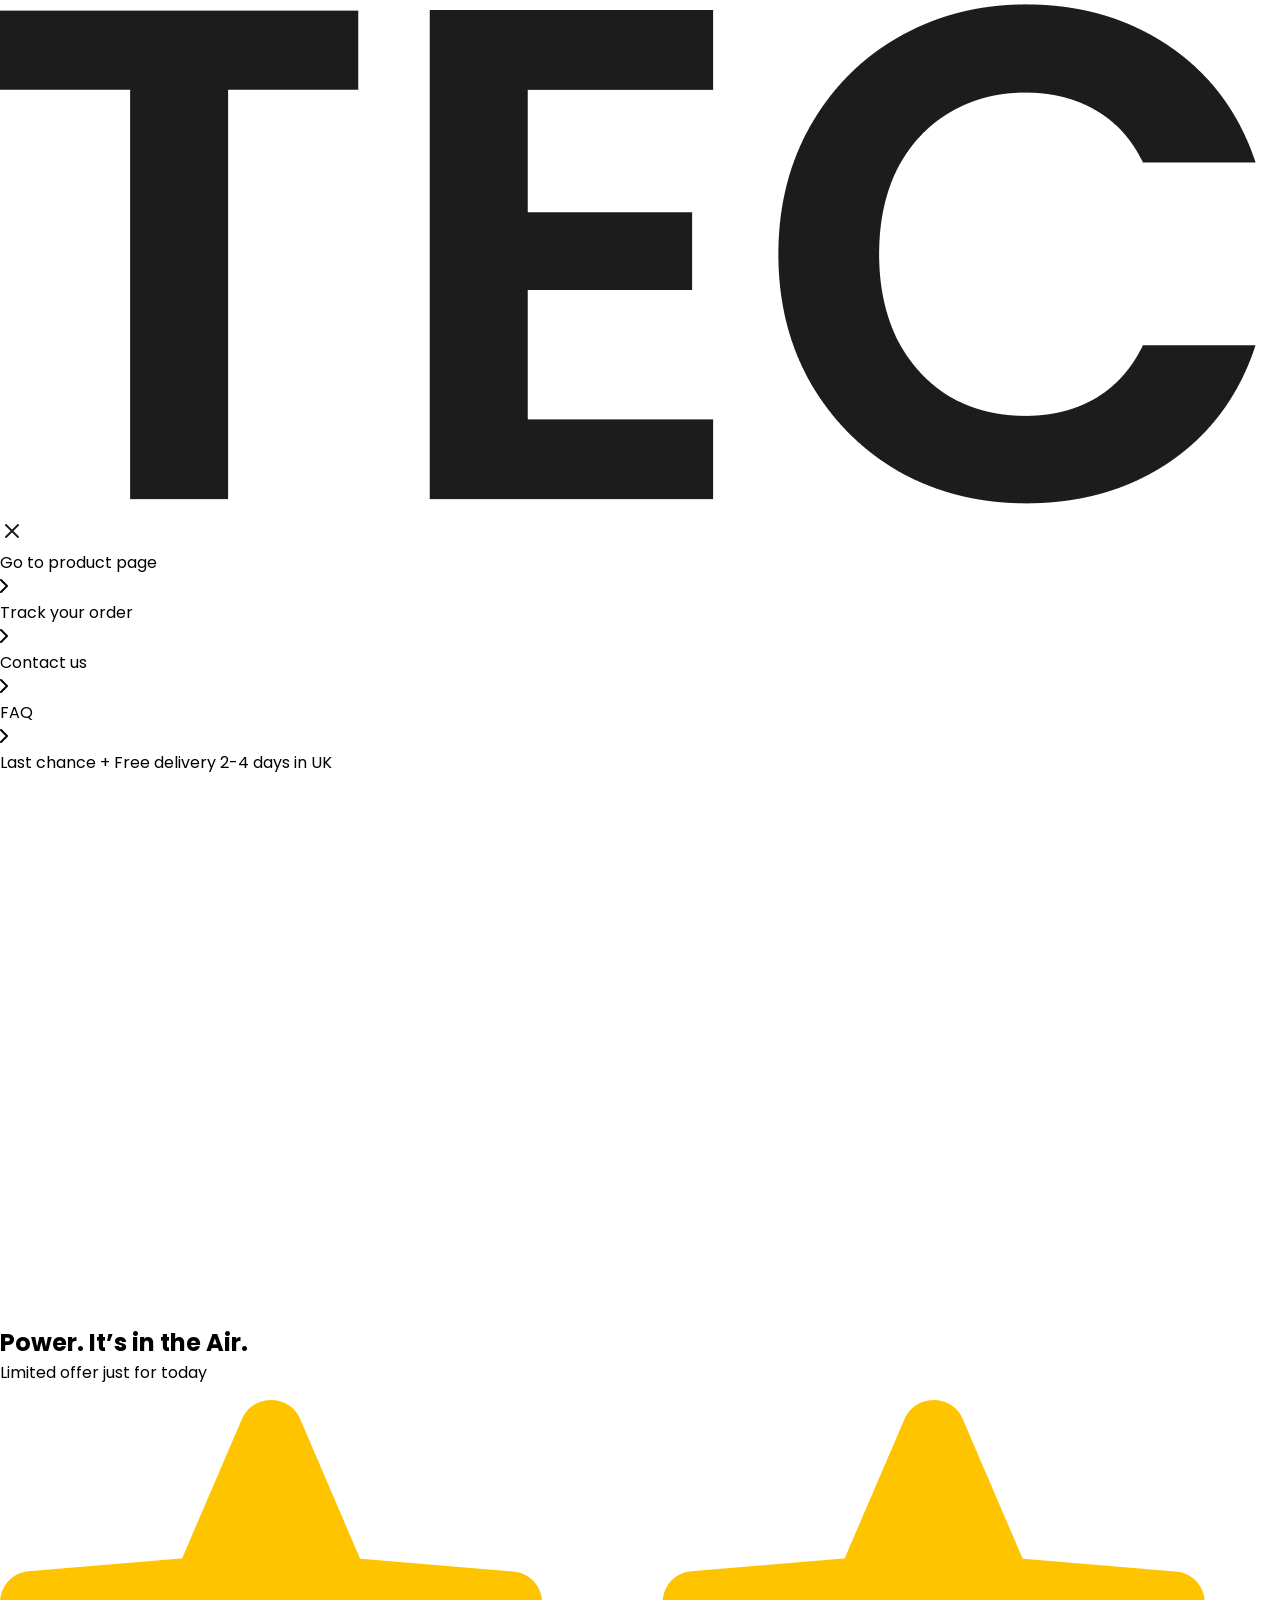
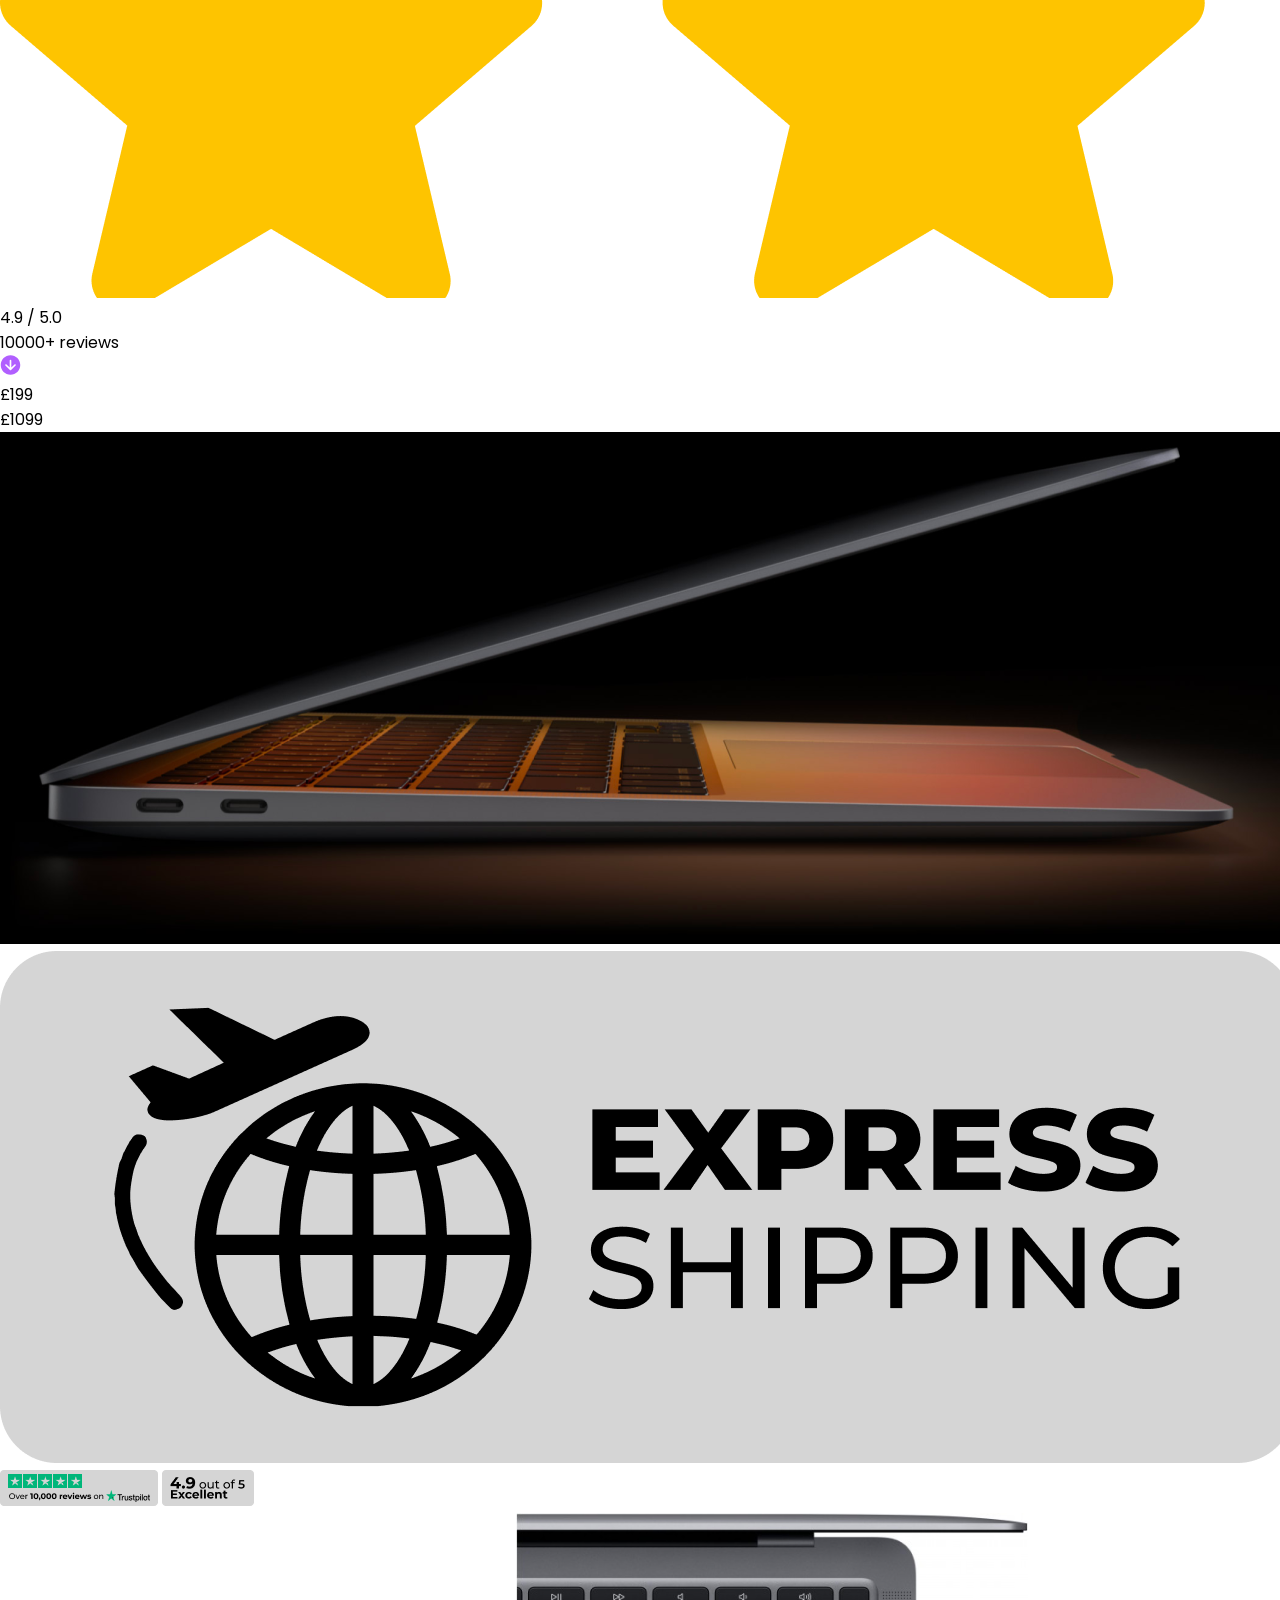
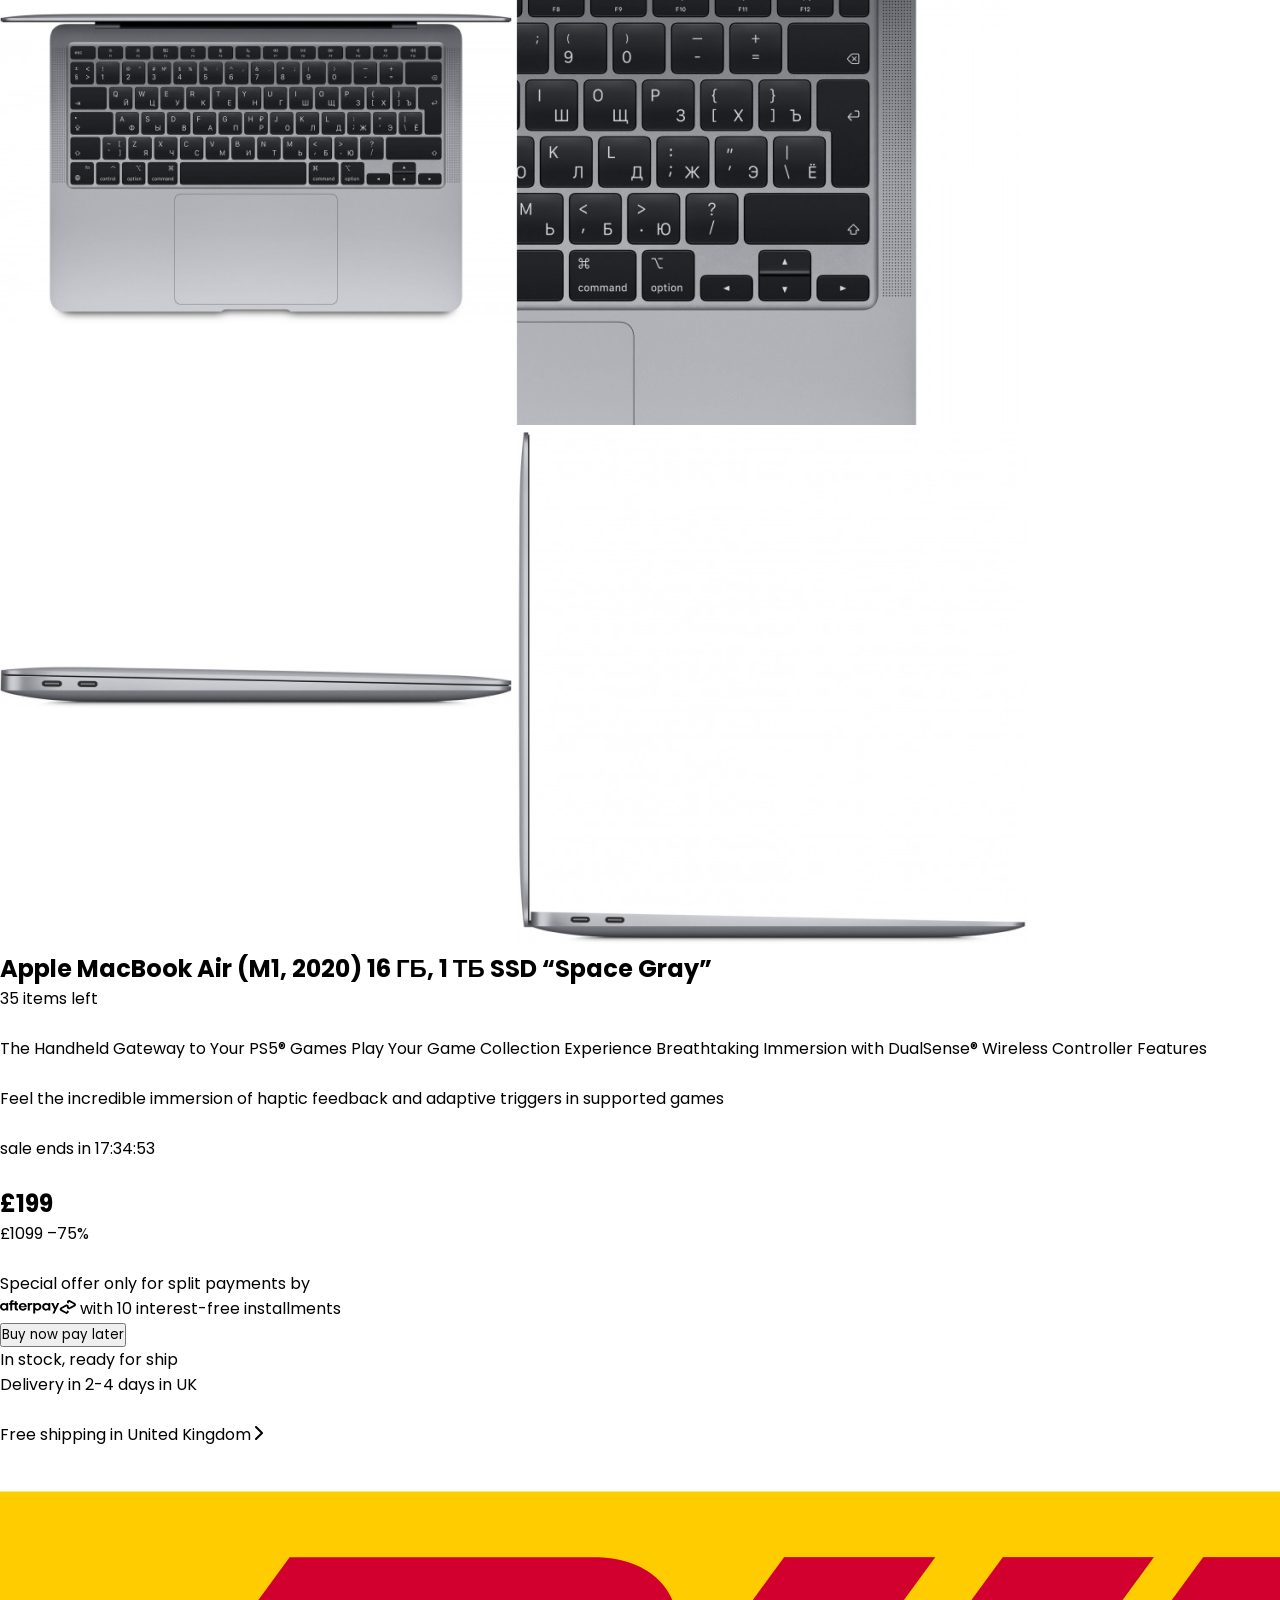
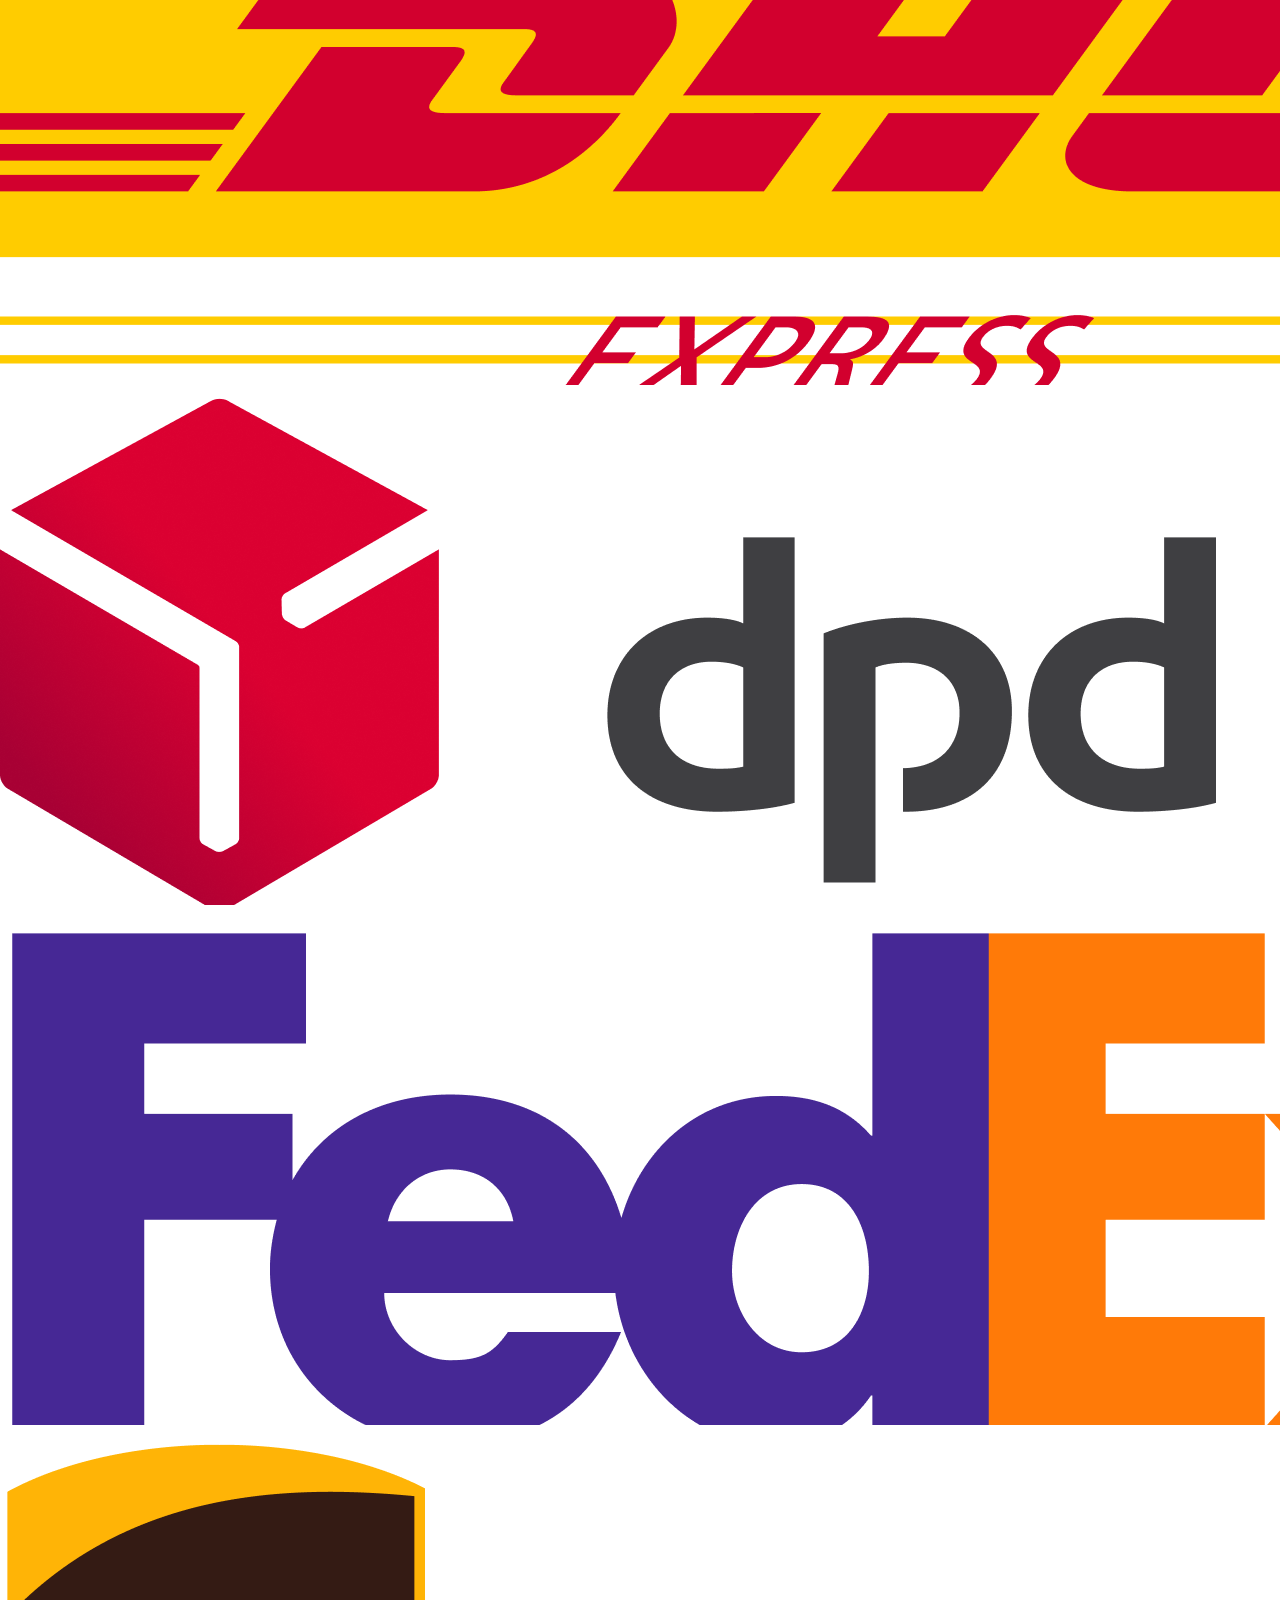
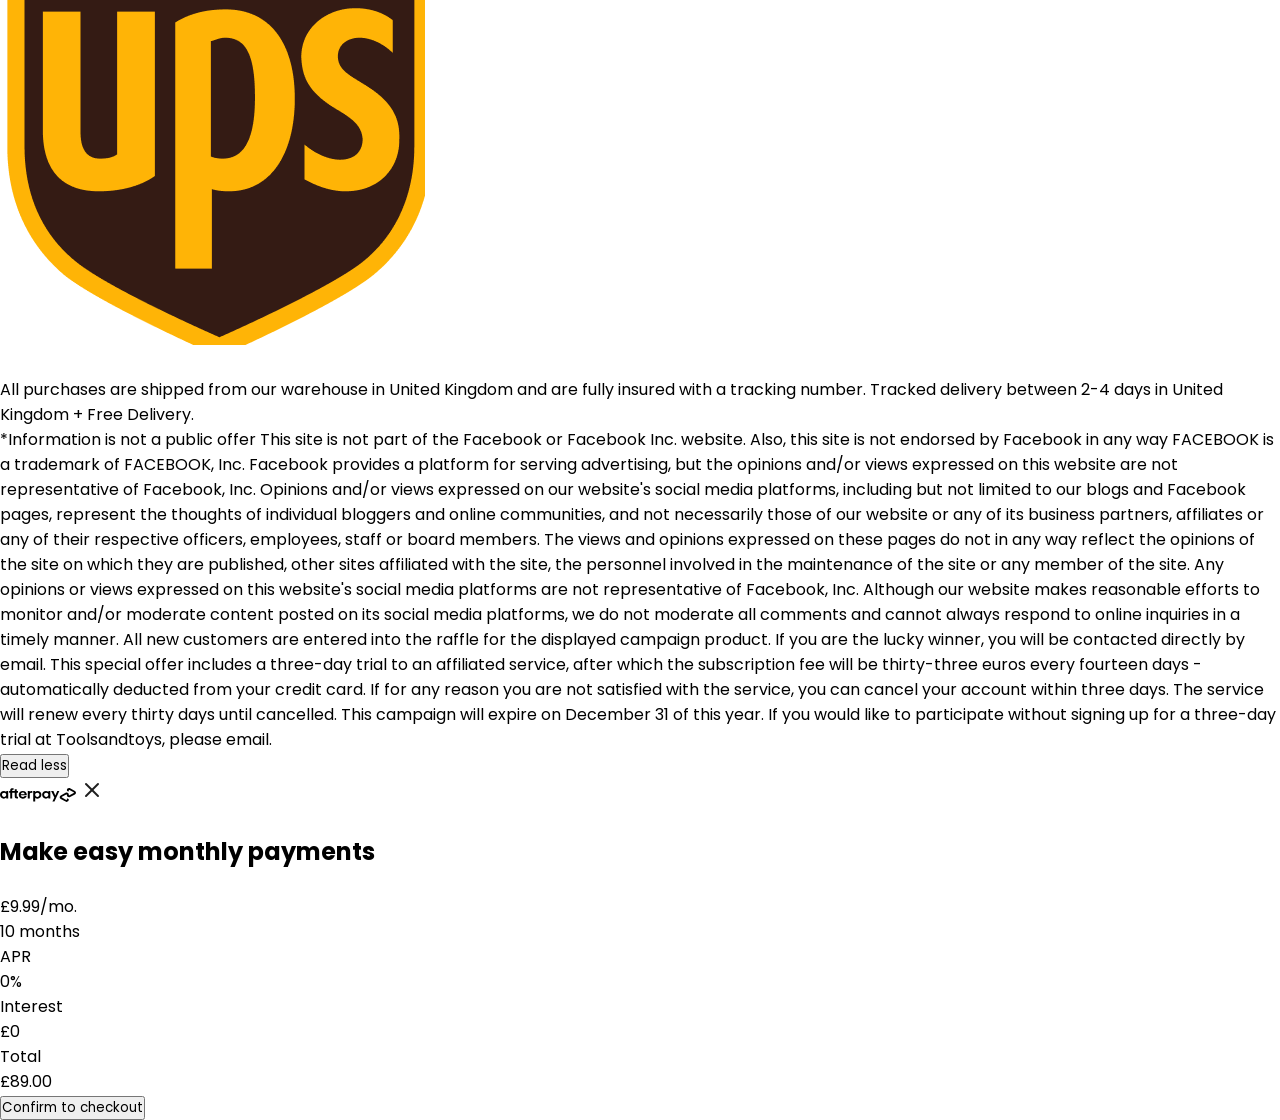
<file: src/index.html>
<!DOCTYPE html>
<html lang="en">
  <head>
    <meta charset="UTF-8" />
    <meta name="viewport" content="width=device-width, initial-scale=1.0" />
    <title>TECHNOPARK</title>

    <link rel="stylesheet" href="./style.css" />
  </head>

  <body>
    <div class="menu" id="menu">
      <div class="head">
        <img src="./assets/images/logo-menu.png" alt="logo" />
        <img src="./assets/icons/close.svg" alt="close" id="close" />
      </div>

      <nav>
        <ul>
          <li>
            <p>Go to product page</p>
            <img src="./assets/icons/arrow-right.svg" alt="arrow" />
          </li>

          <li>
            <p>Track your order</p>
            <img src="./assets/icons/arrow-right.svg" alt="arrow" />
          </li>

          <li>
            <p>Contact us</p>
            <img src="./assets/icons/arrow-right.svg" alt="arrow" />
          </li>

          <li>
            <p>FAQ</p>
            <img src="./assets/icons/arrow-right.svg" alt="arrow" />
          </li>
        </ul>
      </nav>
    </div>

    <header>
      <p>Last chance + Free delivery 2-4 days in UK</p>

      <div>
        <img src="./assets/images/logo.png" alt="logo" />

        <img src="./assets/icons/menu.svg" alt="menu" id="burger" />
      </div>
    </header>

    <main>
      <section class="intro">
        <h1>Power. It’s in the Air.</h1>

        <p>Limited offer just for today</p>

        <div class="rating-reviews">
          <div class="rating">
            <img src="./assets/images/stars.png" alt="stars" />

            <p>4.9 / 5.0</p>
          </div>

          <div class="reviews">
            <p>10000+ reviews</p>

            <img
              src="./assets/icons/circle-down-arrow.svg"
              alt="circle-down-arrow"
            />
          </div>
        </div>

        <div class="discount">
          <p>£199</p>
          <p>£1099</p>
        </div>

        <img src="./assets/images/intro-background.png" alt="laptop" />

        <div class="partners">
          <img src="./assets/images/express.png" alt="express" />
          <img src="./assets/images/truspilot.png" alt="truspilot" />
          <img src="./assets/images/excellent.png" alt="excellent" />
        </div>
      </section>

      <section class="carousel">
        <img src="./assets/images/first-slide.png" alt="first-slide" />
        <img src="./assets/images/second-slide.png" alt="second-slide" />
        <img src="./assets/images/third-slide.png" alt="third-slide" />
        <img src="./assets/images/fourth-slide.png" alt="fourth-slide" />
      </section>

      <section class="about">
        <h1>Apple MacBook Air (M1, 2020) 16 ГБ, 1 ТБ SSD “Space Gray”</h1>

        <p class="red-text">35 items left</p>

        <div class="line"></div>

        <div class="thumb"></div>

        <br />

        <p>
          The Handheld Gateway to Your PS5® Games Play Your Game Collection
          Experience Breathtaking Immersion with DualSense® Wireless Controller
          Features

          <br />
          <br />

          Feel the incredible immersion of haptic feedback and adaptive triggers
          in supported games
        </p>

        <br />

        <p class="sale">sale ends in <span>17:34:53</span></p>

        <br />

        <h1>£199</h1>

        <p class="discount"><span>£1099</span> <span>–75%</span></p>

        <br />

        <div class="afterpay">
          Special offer only for split payments by <br />

          <p>
            <img src="./assets/icons/afterpay-logo.svg" alt="afterpay-logo" />
            with 10 interest-free installments
          </p>
        </div>

        <div class="button" id="buy">
          <button>Buy now pay later</button>
        </div>

        <p>
          In stock, ready for ship <br />
          Delivery in 2-4 days in UK
        </p>

        <br />

        <p class="free">
          Free shipping in United Kingdom
          <img src="./assets/icons/arrow-right.svg" alt="arrow-top" />
        </p>

        <br />

        <div class="firms">
          <img src="./assets/images/dhl.png" alt="dhl" />
          <img src="./assets/images/dpd.png" alt="dpd" />
          <img src="./assets/images/fedex.png" alt="fedex" />
          <img src="./assets/images/ups.png" alt="ups" />
        </div>

        <br />

        <p>
          All purchases are shipped from our warehouse in United Kingdom and are
          fully insured with a tracking number. Tracked delivery between 2-4
          days in United Kingdom + Free Delivery.
        </p>
      </section>
    </main>

    <footer>
      <p>
        *Information is not a public offer This site is not part of the Facebook
        or Facebook Inc. website. Also, this site is not endorsed by Facebook in
        any way FACEBOOK is a trademark of FACEBOOK, Inc. Facebook provides a
        platform for serving advertising, but the opinions and/or views
        expressed on this website are not representative of Facebook, Inc.
        Opinions and/or views expressed on our website's social media platforms,
        including but not limited to our blogs and Facebook pages, represent the
        thoughts of individual bloggers and online communities, and not
        necessarily those of our website or any of its business partners,
        affiliates or any of their respective officers, employees, staff or
        board members. The views and opinions expressed on these pages do not in
        any way reflect the opinions of the site on which they are published,
        other sites affiliated with the site, the personnel involved in the
        maintenance of the site or any member of the site. Any opinions or views
        expressed on this website's social media platforms are not
        representative of Facebook, Inc. Although our website makes reasonable
        efforts to monitor and/or moderate content posted on its social media
        platforms, we do not moderate all comments and cannot always respond to
        online inquiries in a timely manner. All new customers are entered into
        the raffle for the displayed campaign product. If you are the lucky
        winner, you will be contacted directly by email. This special offer
        includes a three-day trial to an affiliated service, after which the
        subscription fee will be thirty-three euros every fourteen days -
        automatically deducted from your credit card. If for any reason you are
        not satisfied with the service, you can cancel your account within three
        days. The service will renew every thirty days until cancelled. This
        campaign will expire on December 31 of this year. If you would like to
        participate without signing up for a three-day trial at Toolsandtoys,
        please email.
      </p>

      <button>Read less</button>
    </footer>

    <div class="card" id="card">
      <div class="head">
        <img src="./assets/icons/afterpay-logo.svg" alt="afterpay-logo" />
        <img src="./assets/icons/close.svg" alt="close" id="close-card" />
      </div>

      <br />

      <h2>Make easy monthly payments</h2>

      <br />

      <div class="content">
        <div class="head">
          <p>£9.99/mo.</p>
          <p>10 months</p>
        </div>

        <div class="main">
          <div>
            <p class="title">APR</p>
            <p>0%</p>
          </div>

          <div>
            <p class="title">Interest</p>
            <p>£0</p>
          </div>

          <div>
            <p class="title">Total</p>
            <p>£89.00</p>
          </div>
        </div>
      </div>

      <div class="button">
        <button>Confirm to checkout</button>
      </div>
    </div>

    <script src="./script.js"></script>
  </body>
</html>
</file>
<file: src/style.css>
@import url("https://fonts.googleapis.com/css2?family=Poppins:wght@100;200;300;400;500;600;700;800;900&display=swap");

* {
  margin: 0;
  padding: 0;
  box-sizing: border-box;
  font-family: "Poppins", sans-serif;
}

@media screen and (min-width: 350px) and (max-width: 600px) {
  .menu {
    width: 100%;
    height: 100vh;
    background-color: white;
    position: absolute;
    display: flex;
    flex-direction: column;
    gap: 40px;
    padding: 18px 12px;
    display: none;
  }

  .work {
    display: block;
  }

  .menu > .head {
    display: flex;
    justify-content: space-between;
    margin-bottom: 40px;
  }

  .menu > .head > img:first-child {
    width: 258px;
  }

  .menu > .head > img:last-child {
    cursor: pointer;
  }

  .menu > nav > ul {
    display: flex;
    flex-direction: column;
    gap: 24px;
  }

  .menu > nav > ul > li {
    display: flex;
    justify-content: space-between;
    cursor: pointer;
    padding: 0 10px;
  }

  .menu > nav > ul > li > p {
    font-weight: bold;
    text-shadow: 3px 3px 7px black;
  }

  header {
    background-color: black;
  }

  header > p {
    text-align: center;
    font-size: 0.75rem;
    color: white;
    background-color: #ec6566;
    padding: 3px 24px;
  }

  header > div {
    padding: 28px 24px;
    display: flex;
    justify-content: center;
    gap: 1rem;
  }

  header > div > img:first-child {
    width: 258px;
  }

  header > div > img:last-child {
    width: 24px;
    cursor: pointer;
  }

  main > .intro {
    background-color: black;
    display: flex;
    flex-direction: column;
    justify-content: center;
    align-items: center;
    padding-bottom: 32px;
  }

  main > .intro > h1 {
    padding-top: 10px;
    text-align: center;
    font-size: 2rem;
    background-clip: text;
    color: transparent;
    background-image: linear-gradient(
      60deg,
      rgba(142, 139, 139, 1) 44%,
      rgba(255, 248, 248, 1) 70%
    );
  }

  main > .intro > p {
    margin-top: 10px;
    text-align: center;
    font-size: 1rem;
    background-clip: text;
    color: transparent;
    background-image: linear-gradient(
      60deg,
      rgba(142, 139, 139, 1) 44%,
      rgba(255, 248, 248, 1) 70%
    );
  }

  main > .intro > .rating-reviews {
    margin-top: 16px;
    padding: 10px;
    background-color: white;
    width: fit-content;
    display: flex;
    flex-direction: column;
    gap: 16px;
    border-radius: 16px;
  }

  main > .intro > .rating-reviews > .rating {
    display: flex;
    align-items: center;
    gap: 9px;
  }

  main > .intro > .rating-reviews > .rating > img {
    width: 106px;
    height: 17px;
  }

  main > .intro > .rating-reviews > .reviews {
    display: flex;
    justify-content: center;
    align-items: center;
    gap: 9px;
  }

  main > .intro > .rating-reviews > .reviews > img {
    width: 20px;
    height: 20px;
  }

  main > .intro > .discount {
    margin-top: 25px;
    display: flex;
    align-items: center;
    color: white;
    gap: 20px;
  }

  main > .intro > .discount p:first-child {
    font-size: 2.5rem;
    font-weight: bold;
  }

  main > .intro > .discount p:last-child {
    font-size: 1.8rem;
    text-decoration: line-through;
    text-decoration-color: red;
  }

  main > .intro > img {
    margin-top: 60px;
    width: 100%;
  }

  main > .intro > .partners {
    margin-top: 30px;
    display: flex;
    gap: 4px;
  }

  main > .intro > .partners img:first-child {
    width: 91px;
  }

  main > .carousel {
    display: flex;
    gap: 24px;
    overflow-x: auto;
    margin: 0 24px;
  }

  main > .carousel > img {
    width: 100%;
  }

  main > .about {
    margin: 24px 24px;
  }

  main > .about > h1 {
    font-size: 2rem;
  }

  main > .about > .red-text {
    color: red;
    font-weight: bold;
    margin: 20px 0 10px;
  }

  main > .about > .line {
    border: 5px solid #ebeae8;
    border-radius: 8px;
  }

  main > .about > .thumb {
    border: 5px solid red;
    border-radius: 8px;
    width: 120px;
    position: relative;
    bottom: 10px;
  }

  main > .about > .sale {
    text-align: center;
    font-weight: 500;
  }

  main > .about > .sale > span {
    color: #b15fff;
  }

  main > .about > .discount > span:first-child {
    text-decoration: line-through;
    text-decoration-color: red;
  }

  main > .about > .discount > span:last-child {
    color: red;
    text-decoration: none;
  }

  main > .about > .afterpay {
    text-align: center;
    font-weight: bold;
  }

  main > .about > .afterpay > p {
    display: flex;
    justify-content: center;
    align-items: center;
    gap: 5px;
  }

  main > .about > .button {
    margin: 16px 0;
    display: flex;
    justify-content: center;
  }

  main > .about > .button > button {
    background-color: #b0fde4;
    padding: 14px 105px;
    width: 100%;
    border: none;
    font-weight: bold;
    cursor: pointer;
  }

  main > .about > .free {
    font-size: 1.6rem;
    font-weight: bold;
  }

  main > .about > .free > img {
    transform: rotate(270deg);
    margin-left: 10px;
    width: 20px;
    height: 20px;
  }

  main > .about > .firms {
    display: flex;
    justify-content: space-around;
    flex-wrap: wrap;
    gap: 20px;
  }

  main > .about > .firms > img {
    width: 74px;
    height: 23px;
  }

  main > .about > .firms > img:last-child {
    width: 29px;
    height: 35px;
  }

  footer {
    padding: 16px 24px;
    background-color: black;
    color: white;
    display: flex;
    flex-direction: column;
    justify-content: center;
    align-items: center;
    gap: 16px;
  }

  footer > button {
    background-color: white;
    color: black;
    padding: 6px 18px;
    border: none;
    border-radius: 15px;
    cursor: pointer;
  }

  .card {
    padding: 20px 16px;
    border: 2px solid #b0fde4;
    background-color: white;
    border-radius: 20px;
    position: absolute;
    display: none;
  }

  .work {
    display: block;
    top: 1830px;
    left: 90px;
    box-shadow: 15px 15px 50px black;
  }

  .card > .head {
    display: flex;
    justify-content: space-between;
  }

  .card > .head > img {
    height: 19px;
  }

  .card > .head > img:last-child {
    cursor: pointer;
  }

  .card > h2 {
    font-size: 1.2rem;
  }

  .card > .content {
    display: flex;
    flex-direction: column;
  }

  .card > .content > .head {
    display: flex;
    justify-content: space-between;
    padding: 0 20px;
  }

  .card > .content > .head > p:first-child {
    font-weight: bold;
  }

  .card > .content > .head > p:last-child {
    font-weight: bold;
    padding: 6px 14px;
    border-radius: 20px;
    background-color: #b0fde4;
  }

  .card > .content > .main {
    color: #545454;
    margin-top: 20px;
    padding: 0 20px 20px;
    display: flex;
    justify-content: space-between;
    border-bottom: 1px dotted black;
  }

  .card > .content > .main > div > .title {
    font-weight: bold;
  }

  .card > .button {
    display: flex;
    justify-content: center;
    margin-top: 20px;
  }

  .card > .button > button {
    border-radius: 10px;
    border: none;
    background-color: #b0fde4;
    padding: 12px 75px;
    width: 100%;
    font-size: 1.3rem;
    font-weight: bold;
    cursor: pointer;
  }
}
</file>
